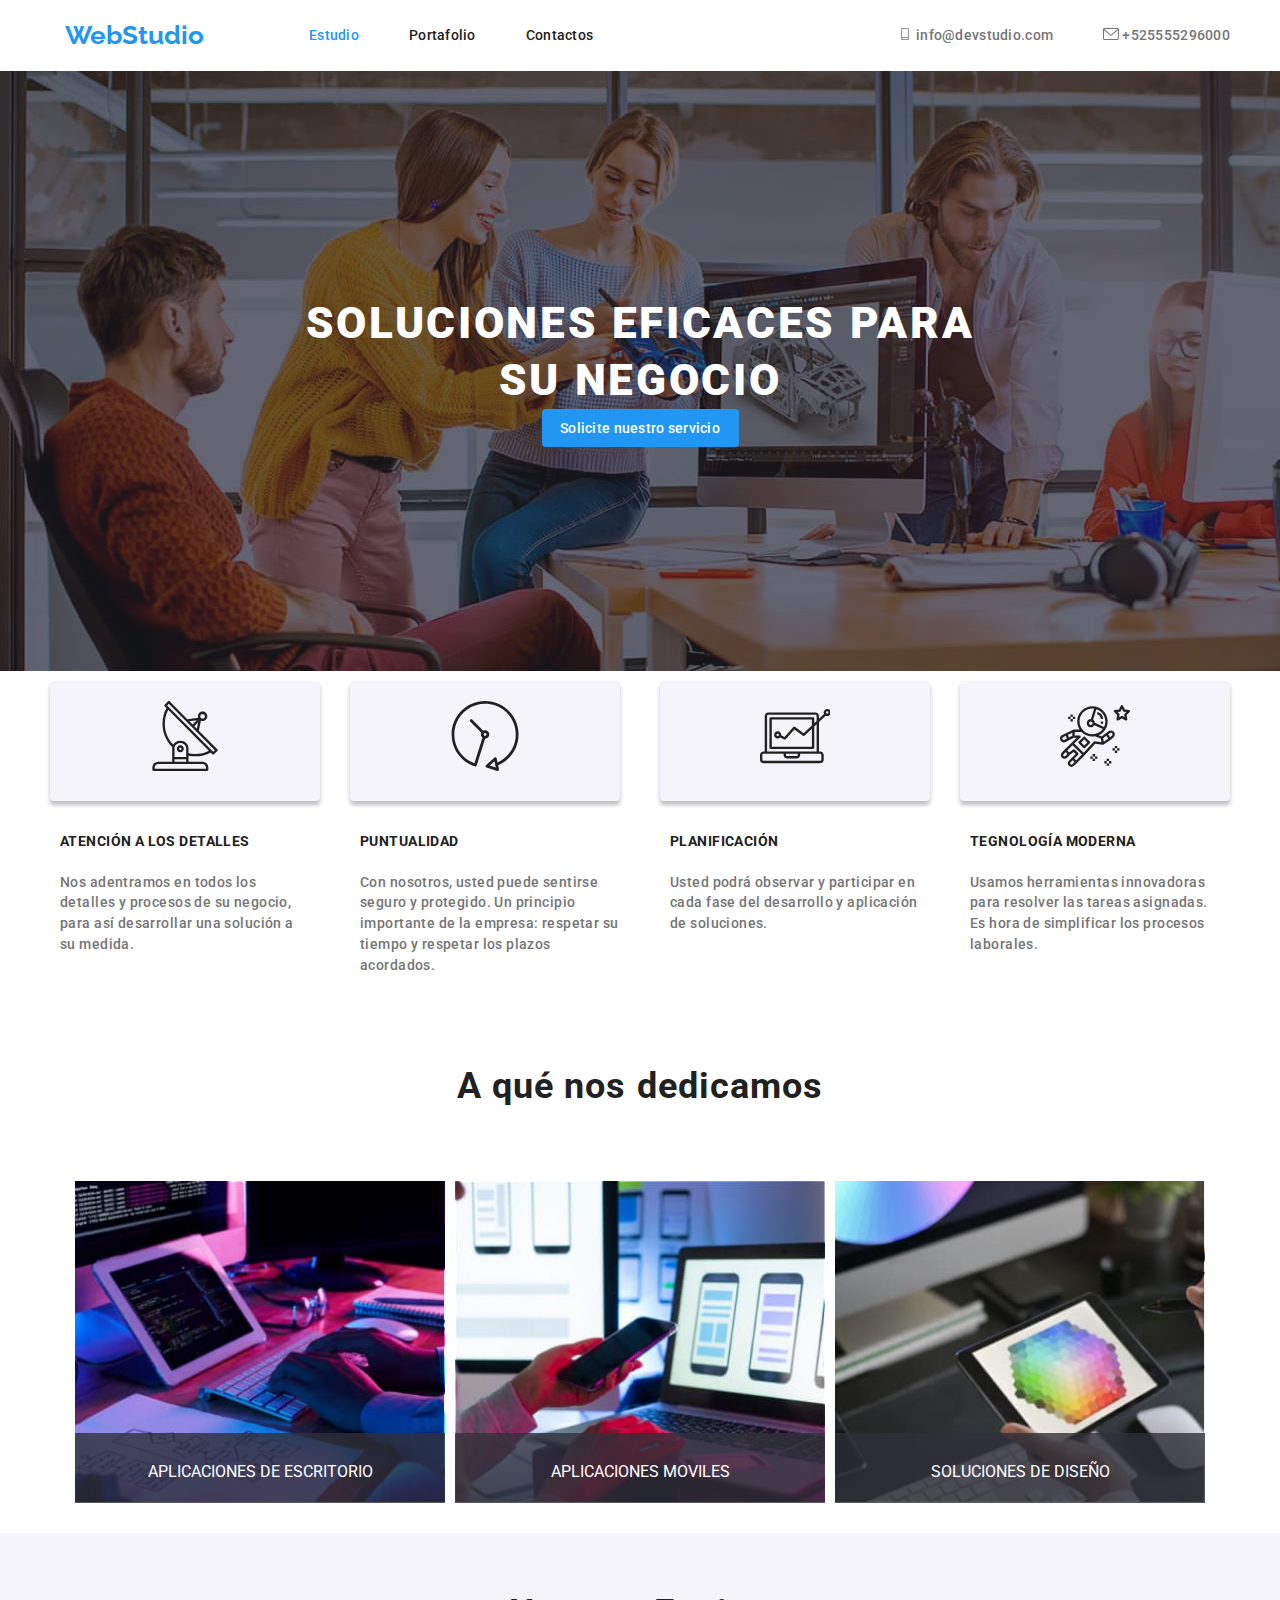
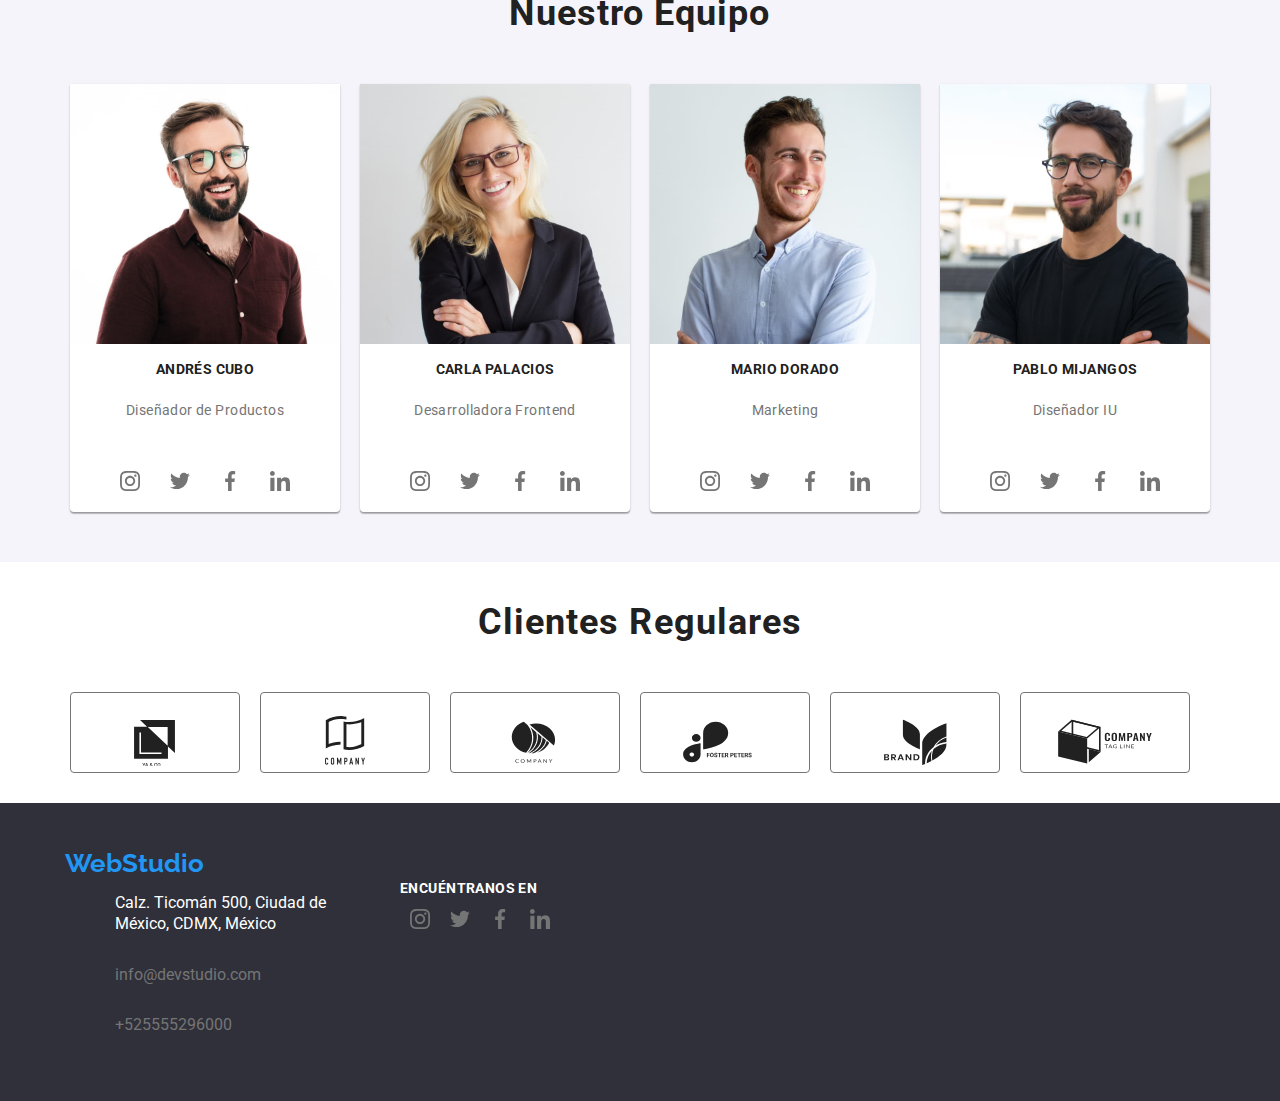
<file: index.html>
<!DOCTYPE html>
<html lang="en">
  <head>
    <meta charset="UTF-8" />
    <meta http-equiv="X-UA-Compatible" content="IE=edge" />
    <meta name="viewport" content="width=device-width, initial-scale=1.0" />
    <title>WebStudio</title>
    <link rel="stylesheet" href="css/modern-normalize.css" />
    <link rel="stylesheet" href="css/styles.css" />
    <link rel="preconnect" href="https://fonts.googleapis.com" />
    <link rel="preconnect" href="https://fonts.gstatic.com" crossorigin />
    <link
      href="https://fonts.googleapis.com/css2?family=Roboto:wght@400;500;700;900&display=swap"
      rel="stylesheet"
    />
    <link
      href="https://fonts.googleapis.com/css2?family=Raleway:wght@700&family=Roboto:wght@700&display=swap"
      rel="stylesheet"
    />
  </head>
  <body>
    <!-- Header -->
    <div class="head">
      <header class="container page-header">
        <nav class="nav-container">
          <a class="logo" href="index.html">WebStudio</a>
          <ul class="nav-list">
            <li class="item current">
              <a href="index.html" target="_self" rel="noopener noreferrer"
                >Estudio</a
              >
            </li>
            <li class="item">
              <a
                href="portafolio.html"
                class="a"
                target="_self"
                rel="noopener noreferrer"
                >Portafolio</a
              >
            </li>
            <li class="item">
              <a class="a" href="#" target="_self" rel="noopener noreferrer"
                >Contactos</a
              >
            </li>
          </ul>
        </nav>
        <ul class="menu">
          <li class="item contact-item">
            <a href="mailto:info@devstudio.com"
              ><svg width="16" height="12">
                <use href="images/icons.svg#icon-telfono-inteligente-1"></use>
              </svg>
              info@devstudio.com</a
            >
          </li>
          <li class="item contact-item">
            <a href="tel:+525555296000">
              <svg width="16" height="12">
                <use href="images/icons.svg#icon-sobre-1"></use>
              </svg>
              +525555296000</a
            >
          </li>
        </ul>
      </header>
    </div>
    <!-- Main -->
    <main>
      <section class="banner">
        <h1 class="title1">SOLUCIONES EFICACES PARA SU NEGOCIO</h1>
        <button data-modal-open class="button-banner" type="button">
          Solicite nuestro servicio
        </button>
      </section>
      <section class="container section-list">
        <ul class="list-text">
          <li class="item">
            <div class="icon-box">
              <svg width="70" height="70">
                <use href="images/icons.svg#icon-antena"></use>
              </svg>
            </div>
            <h3 class="title3">ATENCIÓN A LOS DETALLES</h3>
            <p class="pharagraf">
              Nos adentramos en todos los detalles y procesos de su negocio,
              para así desarrollar una solución a su medida.
            </p>
          </li>
          <li class="item">
            <div class="icon-box">
              <svg width="70" height="70">
                <use href="images/icons.svg#icon-Vector-2"></use>
              </svg>
            </div>
            <h3 class="title3">PUNTUALIDAD</h3>
            <p class="pharagraf">
              Con nosotros, usted puede sentirse seguro y protegido. Un
              principio importante de la empresa: respetar su tiempo y respetar
              los plazos acordados.
            </p>
          </li>
          <li class="item">
            <div class="icon-box">
              <svg width="70" height="70">
                <use href="images/icons.svg#icon-Vector-1-1"></use>
              </svg>
            </div>
            <h3 class="title3">PLANIFICACIÓN</h3>
            <p class="pharagraf">
              Usted podrá observar y participar en cada fase del desarrollo y
              aplicación de soluciones.
            </p>
          </li>
          <li class="item">
            <div class="icon-box">
              <svg width="70" height="70">
                <use href="images/icons.svg#icon-astronauta"></use>
              </svg>
            </div>
            <h3 class="title3">TEGNOLOGÍA MODERNA</h3>
            <p class="pharagraf">
              Usamos herramientas innovadoras para resolver las tareas
              asignadas. Es hora de simplificar los procesos laborales.
            </p>
          </li>
        </ul>
      </section>
      <section class="container">
        <h2 class="title2">A qué nos dedicamos</h2>
        <ul class="list-image">
          <li class="item-image">
            <img
              src="images/image1.jpg"
              alt="Aplicaciones de escritorio"
              width="370"
            />
            <div class="item-background">
              <p class="item-image-text">APLICACIONES DE ESCRITORIO</p>
            </div>
          </li>
          <li class="item-image">
            <img
              src="images/image2.jpg"
              alt="Aplicaciones mobiles"
              width="370"
            />
            <div class="item-background">
              <p class="item-image-text">APLICACIONES MOVILES</p>
            </div>
          </li>
          <li class="item-image">
            <img src="images/image3.jpg" alt="Laptop" width="370" />
            <div class="item-background">
              <p class="item-image-text">SOLUCIONES DE DISEÑO</p>
            </div>
          </li>
        </ul>
      </section>
      <section class="team">
        <div class="container">
          <h2 class="title-team">Nuestro Equipo</h2>
          <ul class="list-team">
            <li class="item-team">
              <div class="content-team">
                <img
                  src="images/team1.jpg"
                  alt="Primer miembro del equipo"
                  width="270"
                />
                <h3 class="title3">Andrés Cubo</h3>
                <p class="pharagraf">Diseñador de Productos</p>
                <ul class="icon-team">
                  <li class="icon-list">
                    <svg width="20" height="20">
                      <use href="images/icons.svg#icon-instagram"></use>
                    </svg>
                  </li>
                  <li class="icon-list">
                    <svg width="20" height="20">
                      <use href="images/icons.svg#icon-twitter"></use>
                    </svg>
                  </li>
                  <li class="icon-list">
                    <svg width="20" height="20">
                      <use href="images/icons.svg#icon-facebook"></use>
                    </svg>
                  </li>
                  <li class="icon-list">
                    <svg width="20" height="20">
                      <use href="images/icons.svg#icon-linkedin"></use>
                    </svg>
                  </li>
                </ul>
              </div>
            </li>
            <li class="item-team">
              <div class="content-team">
                <img
                  src="images/team2.jpg"
                  alt="Segundo miembro del equipo"
                  width="270"
                />
                <h3 class="title3">Carla Palacios</h3>
                <p class="pharagraf">Desarrolladora Frontend</p>
                <ul class="icon-team">
                  <li class="icon-list">
                    <svg width="20" height="20">
                      <use href="images/icons.svg#icon-instagram"></use>
                    </svg>
                  </li>
                  <li class="icon-list">
                    <svg width="20" height="20">
                      <use href="images/icons.svg#icon-twitter"></use>
                    </svg>
                  </li>
                  <li class="icon-list">
                    <svg width="20" height="20">
                      <use href="images/icons.svg#icon-facebook"></use>
                    </svg>
                  </li>
                  <li class="icon-list">
                    <svg width="20" height="20">
                      <use href="images/icons.svg#icon-linkedin"></use>
                    </svg>
                  </li>
                </ul>
              </div>
            </li>
            <li class="item-team">
              <div class="content-team">
                <img
                  src="images/team3.jpg"
                  alt="Tercer miembro del equipo"
                  width="270"
                />
                <h3 class="title3">Mario Dorado</h3>
                <p class="pharagraf">Marketing</p>
                <ul class="icon-team">
                  <li class="icon-list">
                    <svg width="20" height="20">
                      <use href="images/icons.svg#icon-instagram"></use>
                    </svg>
                  </li>
                  <li class="icon-list">
                    <svg width="20" height="20">
                      <use href="images/icons.svg#icon-twitter"></use>
                    </svg>
                  </li>
                  <li class="icon-list">
                    <svg width="20" height="20">
                      <use href="images/icons.svg#icon-facebook"></use>
                    </svg>
                  </li>
                  <li class="icon-list">
                    <svg width="20" height="20">
                      <use href="images/icons.svg#icon-linkedin"></use>
                    </svg>
                  </li>
                </ul>
              </div>
            </li>
            <li class="item-team">
              <div class="content-team">
                <img
                  src="images/team4.jpg"
                  alt="Cuarto miembro del equipo"
                  width="270"
                />
                <h3 class="title3">Pablo Mijangos</h3>
                <p class="pharagraf">Diseñador IU</p>
                <ul class="icon-team">
                  <li class="icon-list">
                    <svg width="20" height="20">
                      <use href="images/icons.svg#icon-instagram"></use>
                    </svg>
                  </li>
                  <li class="icon-list">
                    <svg width="20" height="20">
                      <use href="images/icons.svg#icon-twitter"></use>
                    </svg>
                  </li>
                  <li class="icon-list">
                    <svg width="20" height="20">
                      <use href="images/icons.svg#icon-facebook"></use>
                    </svg>
                  </li>
                  <li class="icon-list">
                    <svg width="20" height="20">
                      <use href="images/icons.svg#icon-linkedin"></use>
                    </svg>
                  </li>
                </ul>
              </div>
            </li>
          </ul>
        </div>
      </section>
      <section class="team-clientes">
        <div class="container">
          <h2 class="title-team">Clientes Regulares</h2>
          <ul class="list-team">
            <li class="item-team">
              <div class="content-clientes">
                <svg class="svg" width="106" height="52.83">
                  <use href="images/icons.svg#icon-Logo-6"></use>
                </svg>
              </div>
            </li>
            <li class="item-team">
              <div class="content-clientes">
                <svg class="svg" width="106" height="52.83">
                  <use href="images/icons.svg#icon-Logo-1-1"></use>
                </svg>
              </div>
            </li>
            <li class="item-team">
              <div class="content-clientes">
                <svg width="106" height="52.83">
                  <use href="images/icons.svg#icon-Logo-2-1"></use>
                </svg>
              </div>
            </li>
            <li class="item-team">
              <div class="content-clientes">
                <svg width="106" height="52.83">
                  <use href="images/icons.svg#icon-Logo-3-1"></use>
                </svg>
              </div>
            </li>
            <li class="item-team">
              <div class="content-clientes">
                <svg width="106" height="52.83">
                  <use href="images/icons.svg#icon-Logo-4-1"></use>
                </svg>
              </div>
            </li>
            <li class="item-team">
              <div class="content-clientes">
                <svg width="106" height="52.83">
                  <use href="images/icons.svg#icon-Logo-5-1"></use>
                </svg>
              </div>
            </li>
          </ul>
        </div>
      </section>
    </main>
    <!-- Footer -->
    <footer class="footer">
      <div class="container">
        <a class="logo" href="index.html">WebStudio</a>
        <address>
          <div class="div-foot">
            <ul class="menu-footer">
              <li class="item-footer">
                <a
                  class="a-footer"
                  href="https://goo.gl/maps/gsVTC1vpJvbJmhK39"
                  target="_blank"
                  rel="noopener noreferrer"
                  >Calz. Ticomán 500, Ciudad de México, CDMX, México</a
                >
              </li>
              <li class="item-footer">
                <a class="a-footer-grey" href="mailto:info@devstudio.com"
                  >info@devstudio.com</a
                >
              </li>
              <li class="item-footer">
                <a class="a-footer-grey" href="tel:+525555296000"
                  >+525555296000</a
                >
              </li>
            </ul>
          </div>

          <div class="div-foot">
            <h3 class="title-foot">ENCUÉNTRANOS EN</h3>
            <ul class="icon-foot">
              <li class="icon-list">
                <svg width="20" height="20">
                  <use href="images/icons.svg#icon-instagram"></use>
                </svg>
              </li>
              <li class="icon-list">
                <svg width="20" height="20">
                  <use href="images/icons.svg#icon-twitter"></use>
                </svg>
              </li>
              <li class="icon-list">
                <svg width="20" height="20">
                  <use href="images/icons.svg#icon-facebook"></use>
                </svg>
              </li>
              <li class="icon-list">
                <svg width="20" height="20">
                  <use href="images/icons.svg#icon-linkedin"></use>
                </svg>
              </li>
            </ul>
          </div>
        </address>
      </div>
    </footer>
  </body>
</html>
</file>
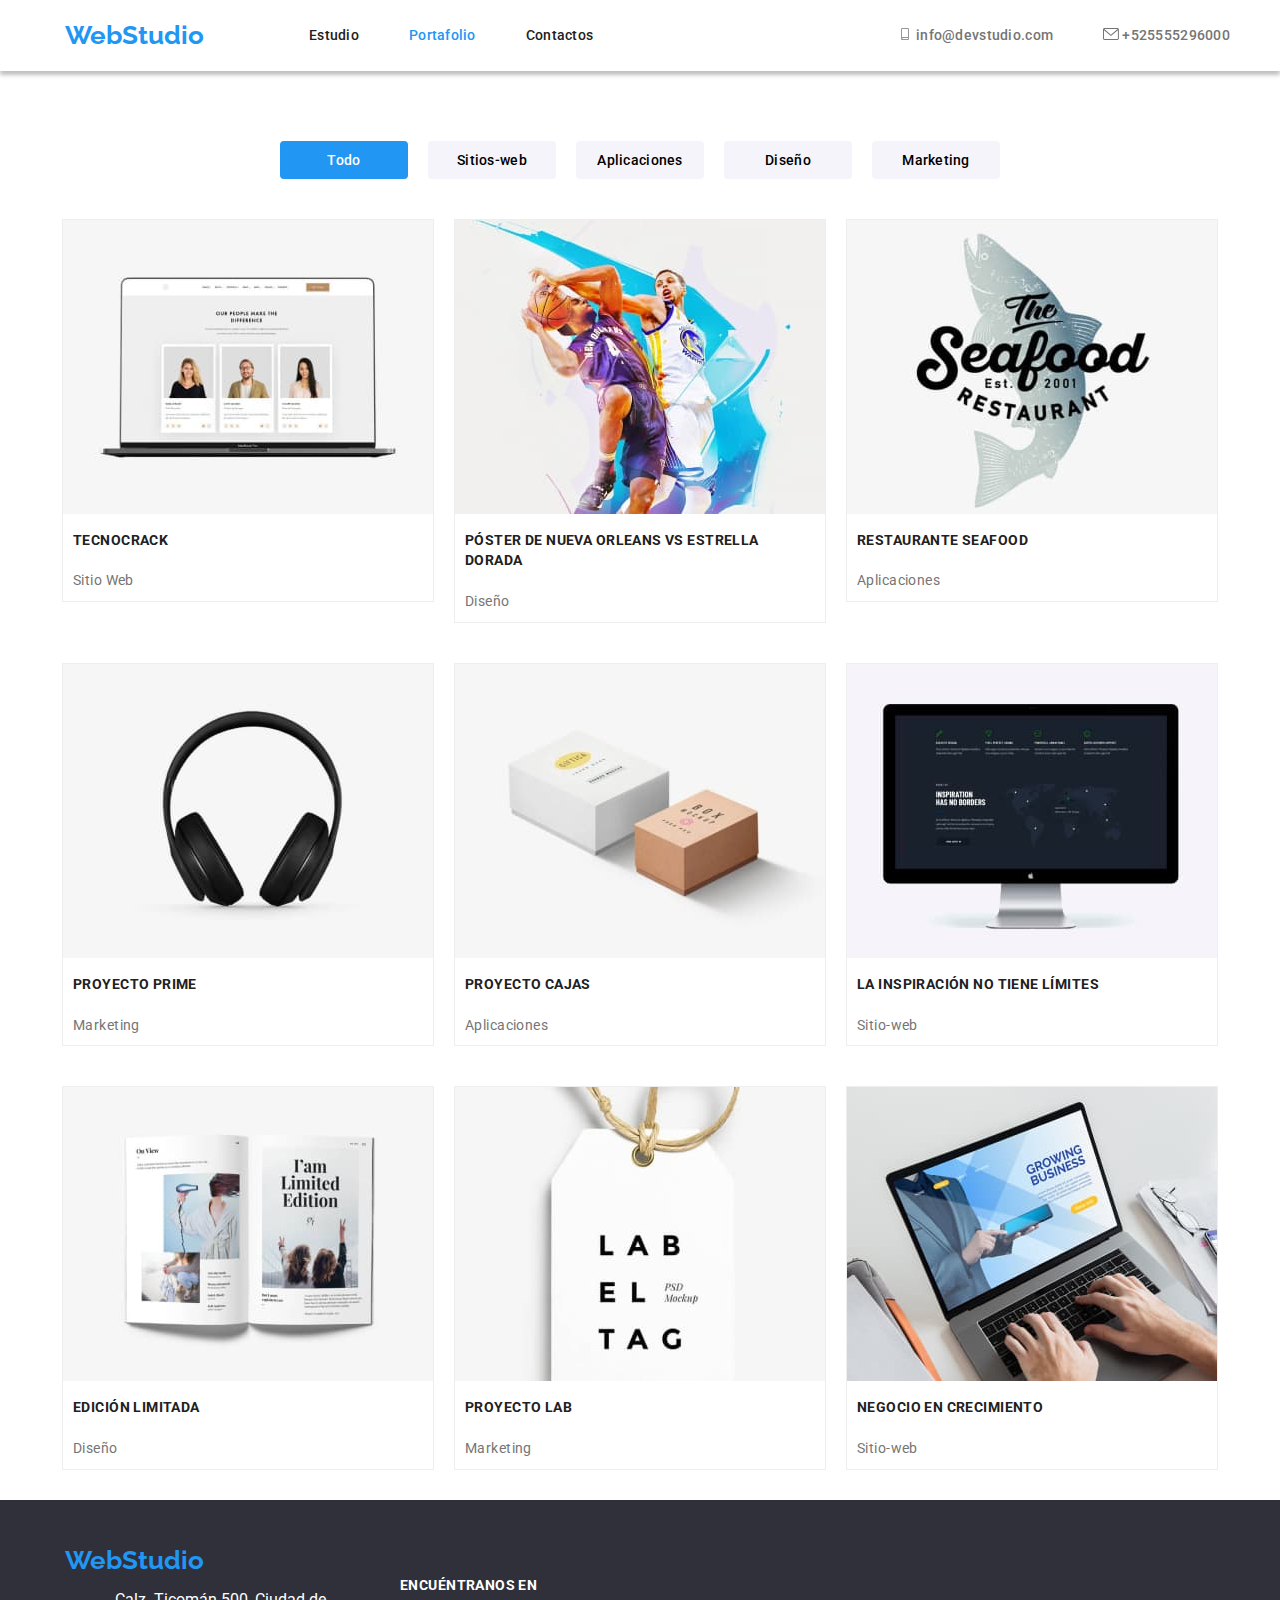
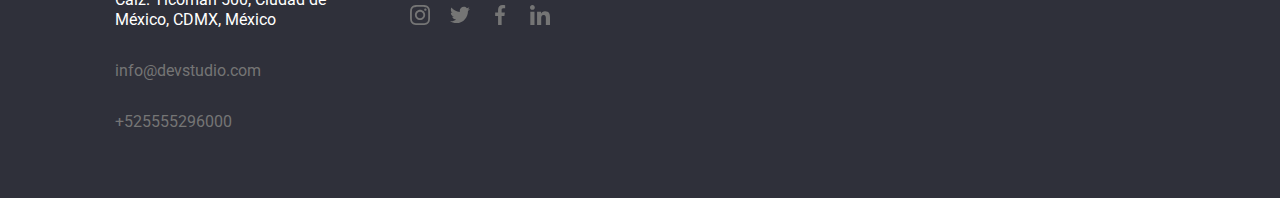
<file: portafolio.html>
<!DOCTYPE html>
<html lang="en">
  <head>
    <meta charset="UTF-8" />
    <meta http-equiv="X-UA-Compatible" content="IE=edge" />
    <meta name="viewport" content="width=device-width, initial-scale=1.0" />
    <title>Portafolio</title>
    <link rel="stylesheet" href="css/modern-normalize.css" />
    <link rel="stylesheet" href="css/styles.css" />
    <link rel="preconnect" href="https://fonts.googleapis.com" />
    <link rel="preconnect" href="https://fonts.gstatic.com" crossorigin />
    <link
      href="https://fonts.googleapis.com/css2?family=Roboto:wght@400;500;700;900&display=swap"
      rel="stylesheet"
    />
    <link
      href="https://fonts.googleapis.com/css2?family=Raleway:wght@700&family=Roboto:wght@700&display=swap"
      rel="stylesheet"
    />
  </head>
  <body>
    <!-- Header -->
    <div class="head">
      <header class="container page-header">
        <nav class="nav-container">
          <a class="logo" href="index.html">WebStudio</a>
          <ul class="nav-list">
            <li class="item">
              <a href="index.html" target="_self" rel="noopener noreferrer"
                >Estudio</a
              >
            </li>
            <li class="item current">
              <a
                href="portafolio.html"
                class="a"
                target="_self"
                rel="noopener noreferrer"
                >Portafolio</a
              >
            </li>
            <li class="item">
              <a class="a" href="#" target="_self" rel="noopener noreferrer"
                >Contactos</a
              >
            </li>
          </ul>
        </nav>
        <ul class="menu">
          <li class="item contact-item">
            <a href="mailto:info@devstudio.com"
              ><svg width="16" height="12">
                <use href="images/icons.svg#icon-telfono-inteligente-1"></use>
              </svg>
              info@devstudio.com</a
            >
          </li>
          <li class="item contact-item">
            <a href="tel:+525555296000">
              <svg width="16" height="12">
                <use href="images/icons.svg#icon-sobre-1"></use>
              </svg>
              +525555296000</a
            >
          </li>
        </ul>
      </header>
    </div>
    <!-- Main -->
    <main class="container">
      <ul class="menu-buttons">
        <li class="item-menu-portafolio">
          <button class="button-current" type="button">Todo</button>
        </li>
        <li class="item-menu-portafolio">
          <button class="button" type="button">Sitios-web</button>
        </li>
        <li class="item-menu-portafolio">
          <button class="button" type="button">Aplicaciones</button>
        </li>
        <li class="item-menu-portafolio">
          <button class="button" type="button">Diseño</button>
        </li>
        <li class="item-menu-portafolio">
          <button class="button" type="button">Marketing</button>
        </li>
      </ul>
      <section class="portafolio-list">
        <ul class="list-portafolio">
          <li class="item-portafolio">
            <div class="content-portafolio">
              <a href="#" class="link">
                <img
                  src="images/projects/project1.jpg"
                  alt="Tecnoduck"
                  width="370"
              /></a>
              <h3 class="title3">TecnoCrack</h3>
              <p class="pharagraf">Sitio Web</p>
            </div>
          </li>
          <li class="item-portafolio">
            <div class="content-portafolio">
              <a href="#" class="link">
                <img
                  src="images/projects/project2.jpg"
                  alt="Poster"
                  width="370"
              /></a>
              <h3 class="title3">Póster de Nueva Orleans vs Estrella Dorada</h3>
              <p class="pharagraf">Diseño</p>
            </div>
          </li>
          <li class="item-portafolio">
            <div class="content-portafolio">
              <a href="#" class="link">
                <img
                  src="images/projects/project3.jpg"
                  alt="Restaurante"
                  width="370"
              /></a>
              <h3 class="title3">Restaurante Seafood</h3>
              <p class="pharagraf">Aplicaciones</p>
            </div>
          </li>
        </ul>
        <ul class="list-portafolio">
          <li class="item-portafolio">
            <div class="content-portafolio">
              <a href="#" class="link">
                <img
                  src="images/projects/project4.jpg"
                  alt="Proyecto"
                  width="370"
              /></a>
              <h3 class="title3">Proyecto Prime</h3>
              <p class="pharagraf">Marketing</p>
            </div>
          </li>
          <li class="item-portafolio">
            <div class="content-portafolio">
              <a href="#" class="link">
                <img src="images/projects/project5.jpg" alt="Cajas" width="370"
              /></a>
              <h3 class="title3">Proyecto Cajas</h3>
              <p class="pharagraf">Aplicaciones</p>
            </div>
          </li>
          <li class="item-portafolio">
            <div class="content-portafolio">
              <a href="#" class="link">
                <img
                  src="images/projects/project6.jpg"
                  alt="Sitio-web"
                  width="370"
              /></a>
              <h3 class="title3">La inspiración no tiene límites</h3>
              <p class="pharagraf">Sitio-web</p>
            </div>
          </li>
        </ul>
        <ul class="list-portafolio">
          <li class="item-portafolio">
            <div class="content-portafolio">
              <a href="#" class="link">
                <img
                  src="images/projects/project7.jpg"
                  alt="Edición"
                  width="370"
              /></a>
              <h3 class="title3">Edición Limitada</h3>
              <p class="pharagraf">Diseño</p>
            </div>
          </li>
          <li class="item-portafolio">
            <div class="content-portafolio">
              <a href="#" class="link">
                <img src="images/projects/project8.jpg" alt="Lable" width="370"
              /></a>
              <h3 class="title3">Proyecto LAB</h3>
              <p class="pharagraf">Marketing</p>
            </div>
          </li>
          <li class="item-portafolio">
            <div class="content-portafolio">
              <a href="#" class="link">
                <img
                  src="images/projects/project9.jpg"
                  alt="Negocio"
                  width="370"
              /></a>
              <h3 class="title3">Negocio en Crecimiento</h3>
              <p class="pharagraf">Sitio-web</p>
            </div>
          </li>
        </ul>
      </section>
    </main>
    <!-- Footer -->
    <footer class="footer">
      <div class="container">
        <a class="logo" href="index.html">WebStudio</a>
        <address>
          <div class="div-foot">
            <ul class="menu-footer">
              <li class="item-footer">
                <a
                  class="a-footer"
                  href="https://goo.gl/maps/gsVTC1vpJvbJmhK39"
                  target="_blank"
                  rel="noopener noreferrer"
                  >Calz. Ticomán 500, Ciudad de México, CDMX, México</a
                >
              </li>
              <li class="item-footer">
                <a class="a-footer-grey" href="mailto:info@devstudio.com"
                  >info@devstudio.com</a
                >
              </li>
              <li class="item-footer">
                <a class="a-footer-grey" href="tel:+525555296000"
                  >+525555296000</a
                >
              </li>
            </ul>
          </div>

          <div class="div-foot">
            <h3 class="title-foot">ENCUÉNTRANOS EN</h3>
            <ul class="icon-foot">
              <li class="icon-list">
                <svg style="width: 20; height: 20">
                  <use href="images/icons.svg#icon-instagram"></use>
                </svg>
              </li>
              <li class="icon-list">
                <svg style="width: 20; height: 20">
                  <use href="images/icons.svg#icon-twitter"></use>
                </svg>
              </li>
              <li class="icon-list">
                <svg style="width: 20; height: 20">
                  <use href="images/icons.svg#icon-facebook"></use>
                </svg>
              </li>
              <li class="icon-list">
                <svg style="width: 20; height: 20">
                  <use href="images/icons.svg#icon-linkedin"></use>
                </svg>
              </li>
            </ul>
          </div>
        </address>
      </div>
    </footer>
  </body>
</html>
</file>
<file: css/styles.css>
:root {
  --color: #212121;
  --brand-color: #2196f3;
  --font-color: #757575;
  --hover-color: var(--brand-color);
}

body {
  font-family: 'Roboto', 'Arial', Sans-serif;
  color: var(--color);
  line-height: 1.3rem;
}

.nav-container {
  display: flex;
  gap: 90px;
}

.nav-list {
  display: flex;
  align-items: center;
  gap: 50px;
}

a {
  text-decoration: none;
  color: currentColor;
}

ul,
h1,
h2,
h3,
h4,
h5 {
  list-style: none;
  margin: 0;
  padding: 0;
}

.item {
  font-weight: 500;
  font-size: 14px;
  letter-spacing: 0.02em;
}

.item-menu-portafolio {
  font-weight: 500;
  font-size: 14px;
  letter-spacing: 0.02em;
  padding: 10px;
  padding-top: 70px;
}

.contact-item {
  color: var(--font-color);
}

.CONTACT-item:hover {
  color: white;
  background-color: var(--brand-color);
}

.contact-item:hover {
  color: var(--brand-color);
}

.current {
  color: var(--brand-color);
}

.box {
  height: 600px;
  flex-direction: column;
  display: flex;
  align-items: center;
  padding: 230px;
  background-image: url(../images/banner.jpg);
  background-repeat: no-repeat;
  background-size: contain;
}

.button-banner {
  cursor: pointer;
  font-weight: 500;
  font-size: 14px;
  letter-spacing: 0.02em;
  text-decoration: none;
  width: 197px;
  height: 38px;
  background: #f5f4fa;
  border-radius: 4px;
  display: block;
  padding: 10px;
  border: #f5f4fa;
  color: #ffffff;
  background-color: var(--brand-color);
}

.head {
  box-shadow: 0px 4px 4px rgba(0, 0, 0, 0.25);
}
.banner {
  height: 600px;
  left: -4px;
  background-color: #2f303a;
  display: flex;
  align-items: center;
  justify-content: center;
  flex-direction: column;
  background-image: linear-gradient(to bottom, #2f303a66, #2f303a66),
    url(../images/banner.jpg);
  background-repeat: no-repeat;
  background-size: cover;
}

address {
  font-style: normal;
}

/* clases tarea 3 */

* {
  padding: 0;
  margin: 0;
  box-sizing: border-box;
}

.container {
  width: 1200px;
  margin: 0 auto;
}

.header {
  display: flex;
  padding: 15px;
  justify-content: center;
}

.page-header {
  /*  Making header.page-header a Flex-container and aligning elements  */
  display: flex;
  align-items: center;
  justify-content: space-between;
  padding: 10px;
}

.logo {
  font-family: 'Raleway';
  font-style: normal;
  font-weight: 700;
  font-size: 26px;
  color: var(--brand-color);
  text-decoration: none;
  padding: 15px;
}

.menu {
  display: flex;
  padding: 0px;
  margin: 0;
  list-style: none;
  gap: 50px;
}

.menu .a {
  font-weight: 500;
  font-size: 14px;
  letter-spacing: 0.02em;
  color: #212121;
  text-decoration: none;
  display: block;
  padding: 10px;
}

.menu .current {
  font-weight: 500;
  font-size: 14px;
  letter-spacing: 0.02em;
  color: var(--brand-color);
  text-decoration: none;
  display: block;
  padding: 10px;
}

.list-text {
  display: flex;
  gap: 30px;
  list-style: none;
}

.icon-box {
  width: 270px;
  height: 120px;
  background: #f5f4fa;
  box-shadow: 0px 4px 4px rgba(0, 0, 0, 0.25);
  border-radius: 4px;
  display: flex;
  justify-content: center;
  padding: 20px;
  margin-bottom: 20px;
}

.banner-content {
  padding: 20px;
}

.section-list {
  /*  Making section a Flex-container and aligning elements  */
  display: flex;
  align-items: center;
  justify-content: space-between;
  padding: 10px;
}

.title2 {
  font-style: normal;
  font-weight: 700;
  font-size: 36px;
  letter-spacing: 0.03em;
  margin: 80px;
  display: flex;
  justify-content: center;
}

.list-image {
  display: flex;
  margin: 20px;
  list-style: none;
  justify-content: center;
}

.item-image {
  display: inline;
  padding: 5px;
  position: relative;
}

.item-background {
  width: 370px;
  height: 70px;
  position: absolute;
  bottom: 10px;
  background: rgba(47, 48, 58, 0.8);
  display: flex;
  align-items: center;
  justify-content: center;
}

.item-image-text {
  color: #ffffff;
  position: absolute;
  align-items: center;
  bottom: 20px;
}

.list-team {
  display: flex;
  margin: 20px;
  list-style: none;
}

.item-team {
  display: inline;
  padding: 10px;
  text-align: center;
}

.team {
  background: #f5f4fa;
  padding: 20px;
}

.footer {
  display: flex;
  padding: 50px;
  background-color: #2f303a;
}

.menu-footer {
  list-style: none;
  justify-content: left;
}

.team-clientes {
  background: #ffffff;
}

address {
  display: flex;
}
.icon-team {
  display: flex;
  padding: 30px;
  list-style: none;
  justify-content: center;
  gap: 10px;
}

.icon-list {
  height: 40px;
  width: 40px;
  display: flex;
  justify-content: center;
  align-items: center;
  border-radius: 50%;
  color: #757575;
}

.title-team {
  font-style: normal;
  font-weight: 700;
  font-size: 36px;
  letter-spacing: 0.03em;
  margin: 50px;
  display: flex;
  justify-content: center;
}

.content-team {
  background: #ffffff;
  /* material shadow v1 */

  box-shadow: 0px 1px 3px rgba(0, 0, 0, 0.12), 0px 1px 1px rgba(0, 0, 0, 0.14),
    0px 2px 1px rgba(0, 0, 0, 0.2);
  border-radius: 0px 0px 4px 4px;
  width: 270px;
  height: 428px;
}

.content-clientes {
  border: 1px solid var(--font-color);
  border-radius: 4px;
  display: flex;
  justify-content: center;
  padding: 20px;
  width: 170px;
  height: 81px;
}

.content-clientes:hover,
.content-clientes:focus {
  border: 1px solid #2196f3;
  color: #2196f3;
}

.icon-list:hover {
  color: #ffffff;
  background-color: var(--brand-color);
}

svg {
  fill: currentColor;
}

.content-clientes:hover + .svg,
.content-clientes:focus + .svg {
  fill: #2196f3;
}

.item-footer {
  padding: 15px;
  width: 250px;
}

.div-foot {
  margin-left: 50px;
}

.icon-foot {
  display: flex;
  list-style: none;
}

/* clases tarea 3 portafolio */

.menu-buttons {
  display: flex;
  padding: 0px;
  margin: 0;
  list-style: none;
  justify-content: center;
}

.item-buttons {
  display: inline;
  padding: 20px;
}

.button {
  cursor: pointer;
  font-weight: 500;
  font-size: 14px;
  letter-spacing: 0.02em;
  text-decoration: none;
  width: 128px;
  height: 38px;
  background: #f5f4fa;
  border-radius: 4px;
  display: block;
  padding: 10px;
  border: #f5f4fa;
}

.button:hover {
  color: white;
  background-color: var(--brand-color);
}

.button-current {
  cursor: pointer;
  font-weight: 500;
  font-size: 14px;
  letter-spacing: 0.02em;
  text-decoration: none;
  width: 128px;
  height: 38px;
  background: #f5f4fa;
  border-radius: 4px;
  display: block;
  padding: 10px;
  border: #f5f4fa;
  color: #ffffff;
  background-color: var(--brand-color);
}
.list-portafolio {
  display: flex;
  margin: 20px;
  list-style: none;
  justify-content: center;
}

.item-portafolio {
  display: inline;
  padding: 10px;
  text-align: left;
}

.link:hover {
  color: white;
}

.content-portafolio {
  background: #ffffff;
  border: 1px solid #eeeeee;
}

.content-portafolio:hover {
  box-shadow: 0px 1px 3px rgba(0, 0, 0, 0.12), 0px 1px 1px rgba(0, 0, 0, 0.14),
    0px 2px 1px rgba(0, 0, 0, 0.2);
}

/* clases tarea 2 */

.a:hover {
  color: var(--brand-color);
}

.a-heather:hover {
  color: var(--brand-color);
}

.a-footer {
  color: #ffffff;
  text-decoration: none;
}

.a-footer:hover {
  color: var(--brand-color);
}

.a-footer-grey {
  color: var(--font-color);
  text-decoration: none;
}

.a-footer-grey:hover {
  color: var(--brand-color);
}

.contacto {
  font-weight: 500;
  font-size: 14px;
  letter-spacing: 0.02em;
  color: var(--color);
}

.contacto:hover {
  color: var(--brand-color);
}

.end {
  font-weight: 500;
  font-size: 14px;
  letter-spacing: 0.02em;
  color: var(--color);
}

.end:hover {
  color: var(--brand-color);
}

.pharagraf {
  font-size: 14px;
  letter-spacing: 0.03em;
  color: #757575;
  padding: 10px;
}

.portafolio {
  font-weight: 500;
  font-size: 14px;
  letter-spacing: 0.02em;
  color: var(--color);
}

.portafolio:hover {
  color: var(--brand-color);
}

.title1 {
  font-style: normal;
  font-weight: 900;
  font-size: 44px;
  letter-spacing: 0.06em;
  text-transform: uppercase;
  color: #ffffff;
  width: 700px;
  line-height: 1.3em;
  text-align: center;
}

.title3 {
  font-style: normal;
  font-weight: 700;
  font-size: 14px;
  letter-spacing: 0.03em;
  text-transform: uppercase;
  padding: 10px;
}

.title-foot {
  color: #ffffff;
  font-style: normal;
  font-weight: 700;
  font-size: 14px;
  letter-spacing: 0.03em;
}
</file>
